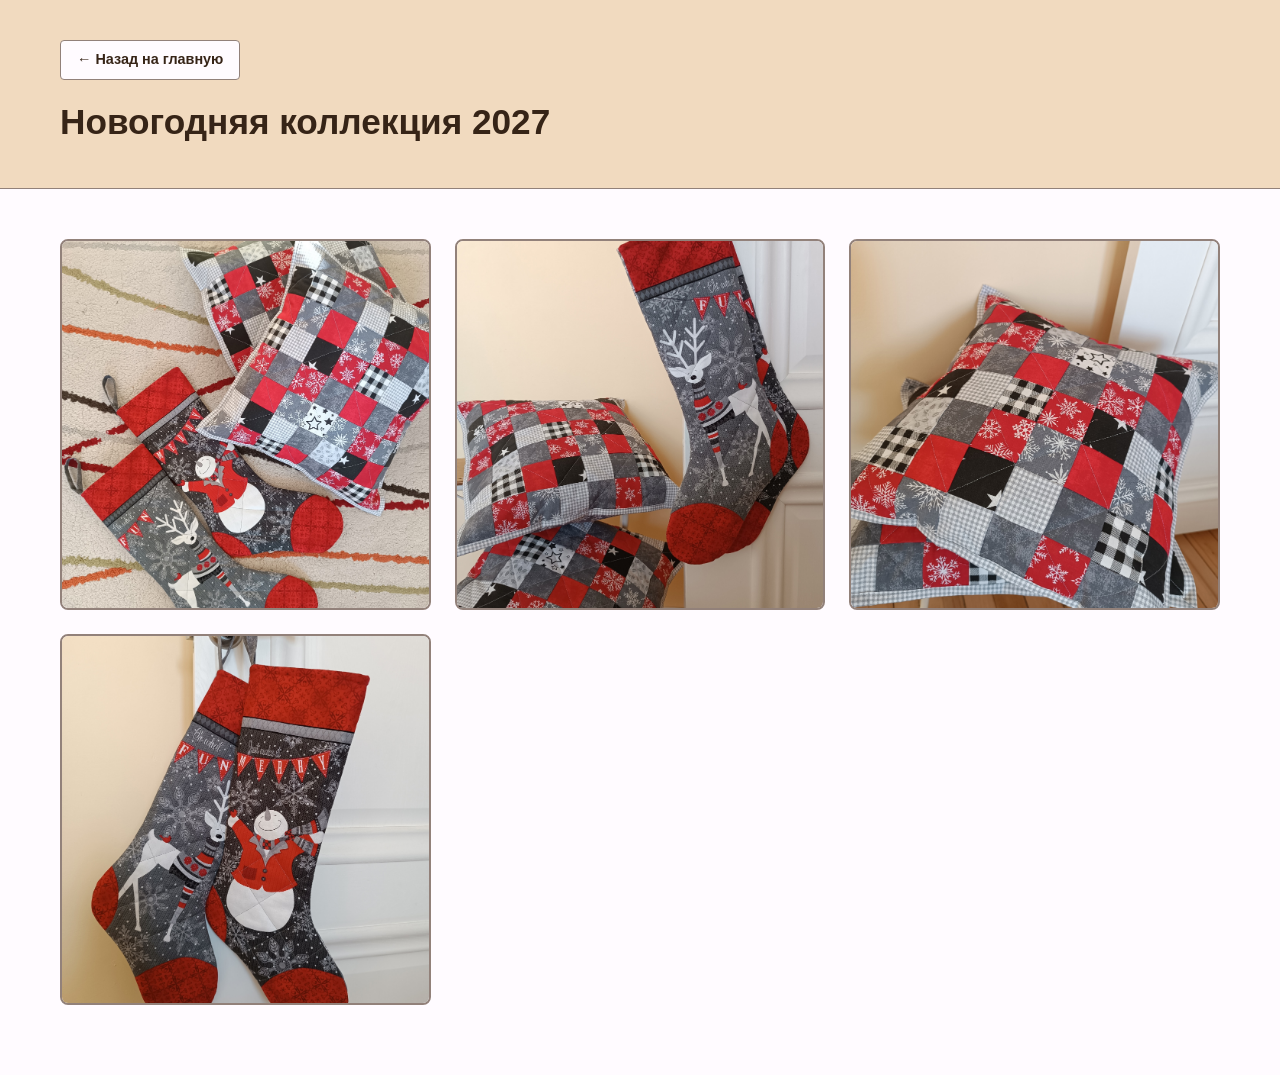
<file: album-1.html>
<!DOCTYPE html>
<html lang="ru">
<head>
    <link rel="icon" type="image/png" href="icon.jpg">
    <meta charset="UTF-8">
    <meta name="viewport" content="width=device-width, initial-scale=1.0">
    <title>Новогодняя Коллекция 2027 | Галерея работ</title>
    <link rel="stylesheet" href="style for albums.css">
</head>
<body>

    <!-- ШАПКА СТРАНИЦЫ С ЗАГОЛОВКОМ И КНОПКОЙ НАЗАД -->
    <header class="album-header">
        <div class="container">
            <a href="index.html" class="back-btn">← Назад на главную</a>
            <h1>Новогодняя коллекция 2027</h1>
        </div>
    </header>

    <!-- СЕТКА С ФОТОГРАФИЯМИ -->
    <main class="album-gallery">
        <div class="container">
            <div class="photos-grid">
                
                <!-- Замените пути на ваши реальные фотографии -->
                <div class="photo-card">
                    <img src="foto 11.jpg" alt="Одеяло 1" loading="lazy">
                </div>

                <div class="photo-card">
                    <img src="foto 12.jpg" alt="Одеяло 2" loading="lazy">
                </div>

                <div class="photo-card">
                    <img src="foto 13 jpg.jpg" alt="Одеяло 3" loading="lazy">
                </div>

                <div class="photo-card">
                    <img src="foto 10.jpg" alt="Одеяло 4" loading="lazy">
                </div>

            </div>
        </div>
    </main>

</body>
</html>
</file>
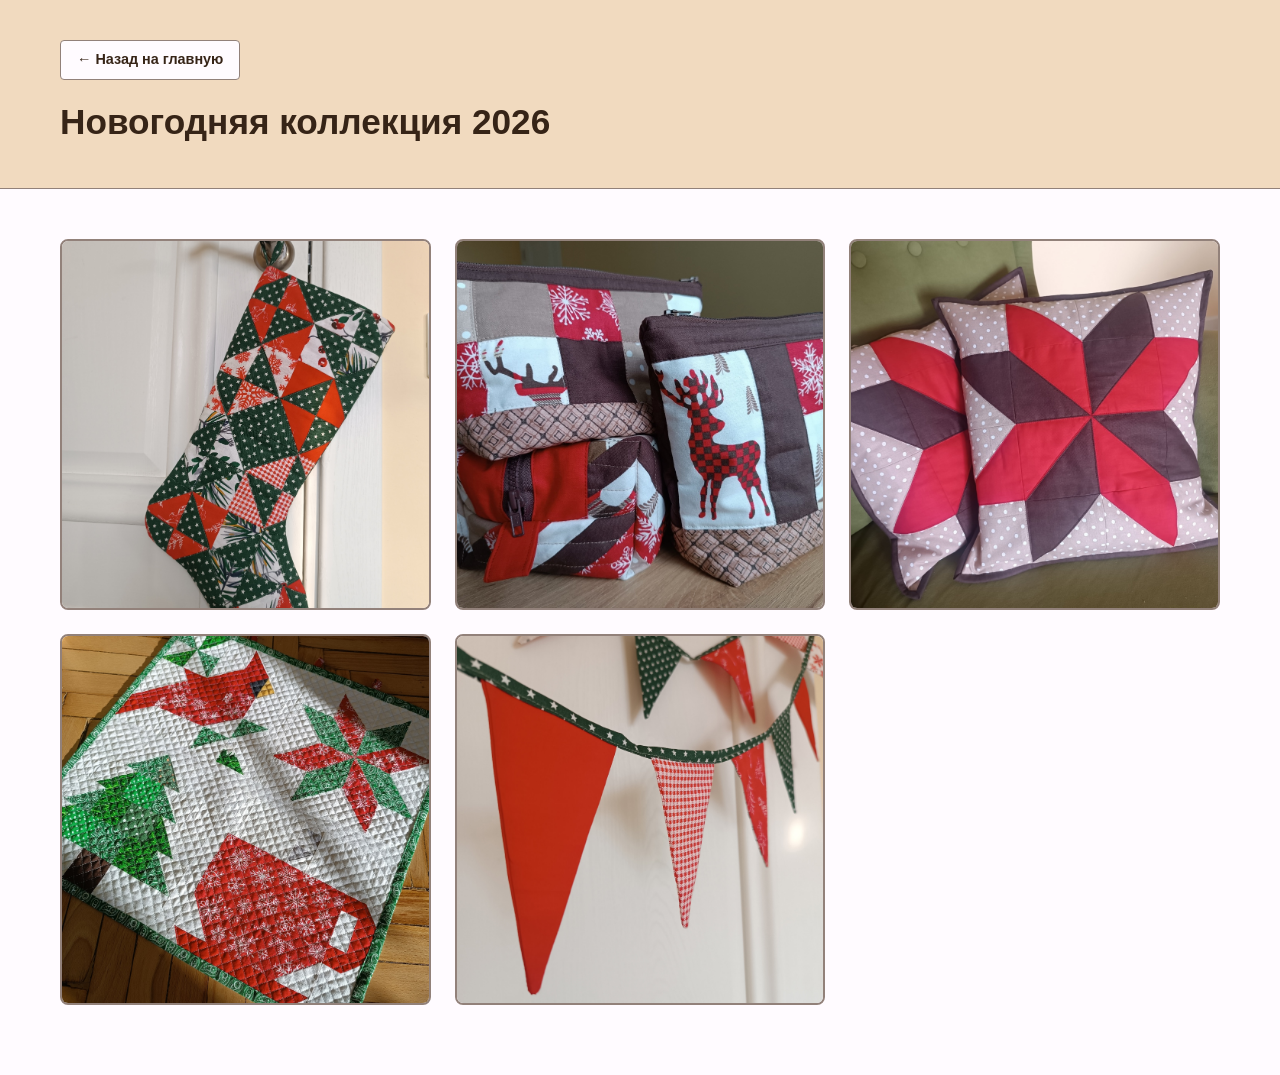
<file: album-2.html>
<!DOCTYPE html>
<html lang="ru">
<head>
    <link rel="icon" type="image/png" href="icon.jpg">
    <meta charset="UTF-8">
    <meta name="viewport" content="width=device-width, initial-scale=1.0">
    <title>Новогодняя Коллекция 2027 | Галерея работ</title>
    <link rel="stylesheet" href="style for albums.css">
</head>
<body>

    <!-- ШАПКА СТРАНИЦЫ С ЗАГОЛОВКОМ И КНОПКОЙ НАЗАД -->
    <header class="album-header">
        <div class="container">
            <a href="index.html" class="back-btn">← Назад на главную</a>
            <h1>Новогодняя коллекция 2026</h1>
        </div>
    </header>

    <!-- СЕТКА С ФОТОГРАФИЯМИ -->
    <main class="album-gallery">
        <div class="container">
            <div class="photos-grid">
                
                <!-- Замените пути на ваши реальные фотографии -->
                <div class="photo-card">
                    <img src="foto 1 'носок'.jpg" alt="Одеяло 1" loading="lazy">
                </div>

                <div class="photo-card">
                    <img src="foto 15.jpg" alt="Одеяло 2" loading="lazy">
                </div>

                <div class="photo-card">
                    <img src="foto 16.jpg" alt="Одеяло 3" loading="lazy">
                </div>

                <div class="photo-card">
                    <img src="foto 17.jpg" alt="Одеяло 4" loading="lazy">
                </div>
                <div class="photo-card">
                    <img src="foto 19.jpg" alt="флажки">
                </div>
            </div>
        </div>
    </main>

</body>
</html>
</file>
<file: style for albums.css>
/* ЦВЕТОВАЯ ПАЛИТРА */
:root {
    --snow: #FFFBFF;         /* Светлый фон */
    --almond-cream: #F1DABF; /* Теплый кремовый акцент */
    --taupe: #92817A;        /* Приглушенный серо-коричневый */
    --dark-coffee: #362417;  /* Основной темный цвет */
    --black: #000500;        /* Глубокий черный */
}

/* БАЗОВЫЕ НАСТРОЙКИ */
* {
    margin: 0;
    padding: 0;
    box-sizing: border-box;
}

body {
    font-family: Tahoma, Verdana, Geneva, sans-serif;
    background-color: var(--snow);
    color: var(--black);
    line-height: 1.5;
}

/* КОНТЕЙНЕР С ОТСТУПАМИ ОТ КРАЕВ ЭКРАНА */
.container {
    width: 100%;
    max-width: 1200px;
    margin: 0 auto;
    padding: 0 20px;
}

/* ШАПКА С ЗАГОЛОВКОМ */
.album-header {
    background-color: var(--almond-cream);
    border-bottom: 1px solid var(--taupe);
    padding: 40px 0;
}

.back-btn {
    display: inline-block;
    text-decoration: none;
    color: var(--dark-coffee);
    background-color: var(--snow);
    border: 1px solid var(--taupe);
    padding: 8px 16px;
    border-radius: 4px;
    font-size: 0.9rem;
    font-weight: bold;
    margin-bottom: 16px;
    transition: background-color 0.25s ease, color 0.25s ease;
}

.back-btn:hover {
    background-color: var(--dark-coffee);
    color: var(--snow);
}

.album-header h1 {
    color: var(--dark-coffee);
    font-size: 2.2rem;
    font-weight: bold;
    margin: 0;
}

/* ГАЛЕРЕЯ ФОТОГРАФИЙ */
.album-gallery {
    padding: 50px 0 70px 0;
}

.photos-grid {
    display: grid;
    grid-template-columns: repeat(3, 1fr); /* 3 колонки на ПК и ноутбуках */
    gap: 24px; /* Расстояние между фотографиями */
}

.photo-card {
    background-color: var(--almond-cream); /* Фон, пока фото подгружается */
    border: 2px solid var(--taupe);
    border-radius: 8px;
    overflow: hidden;
    aspect-ratio: 1 / 1; /* Аккуратные квадратные карточки */
}

.photo-card img {
    width: 100%;
    height: 100%;
    object-fit: cover; /* Фото заполняет карточку без искажения пропорций */
    display: block;
    transition: transform 0.35s ease;
}

.photo-card:hover img {
    transform: scale(1.04);
}

/* =========================================
   АДАПТАЦИЯ ПОД ПЛАНШЕТЫ И ТЕЛЕФОНЫ
   ========================================= */

/* Планшеты и небольшие экраны (до 900px) */
@media (max-width: 900px) {
    .photos-grid {
        grid-template-columns: repeat(2, 1fr); /* 2 колонки */
        gap: 18px;
    }
}

/* Мобильные устройства (до 600px) */
@media (max-width: 600px) {
    .album-header {
        padding: 30px 0;
    }
    .album-header h1 {
        font-size: 1.75rem;
    }
    .album-gallery {
        padding: 30px 0 50px 0;
    }
    .photos-grid {
        grid-template-columns: 1fr; /* 1 колонка на всю ширину экрана с отступами */
        gap: 16px;
    }
}
</file>
